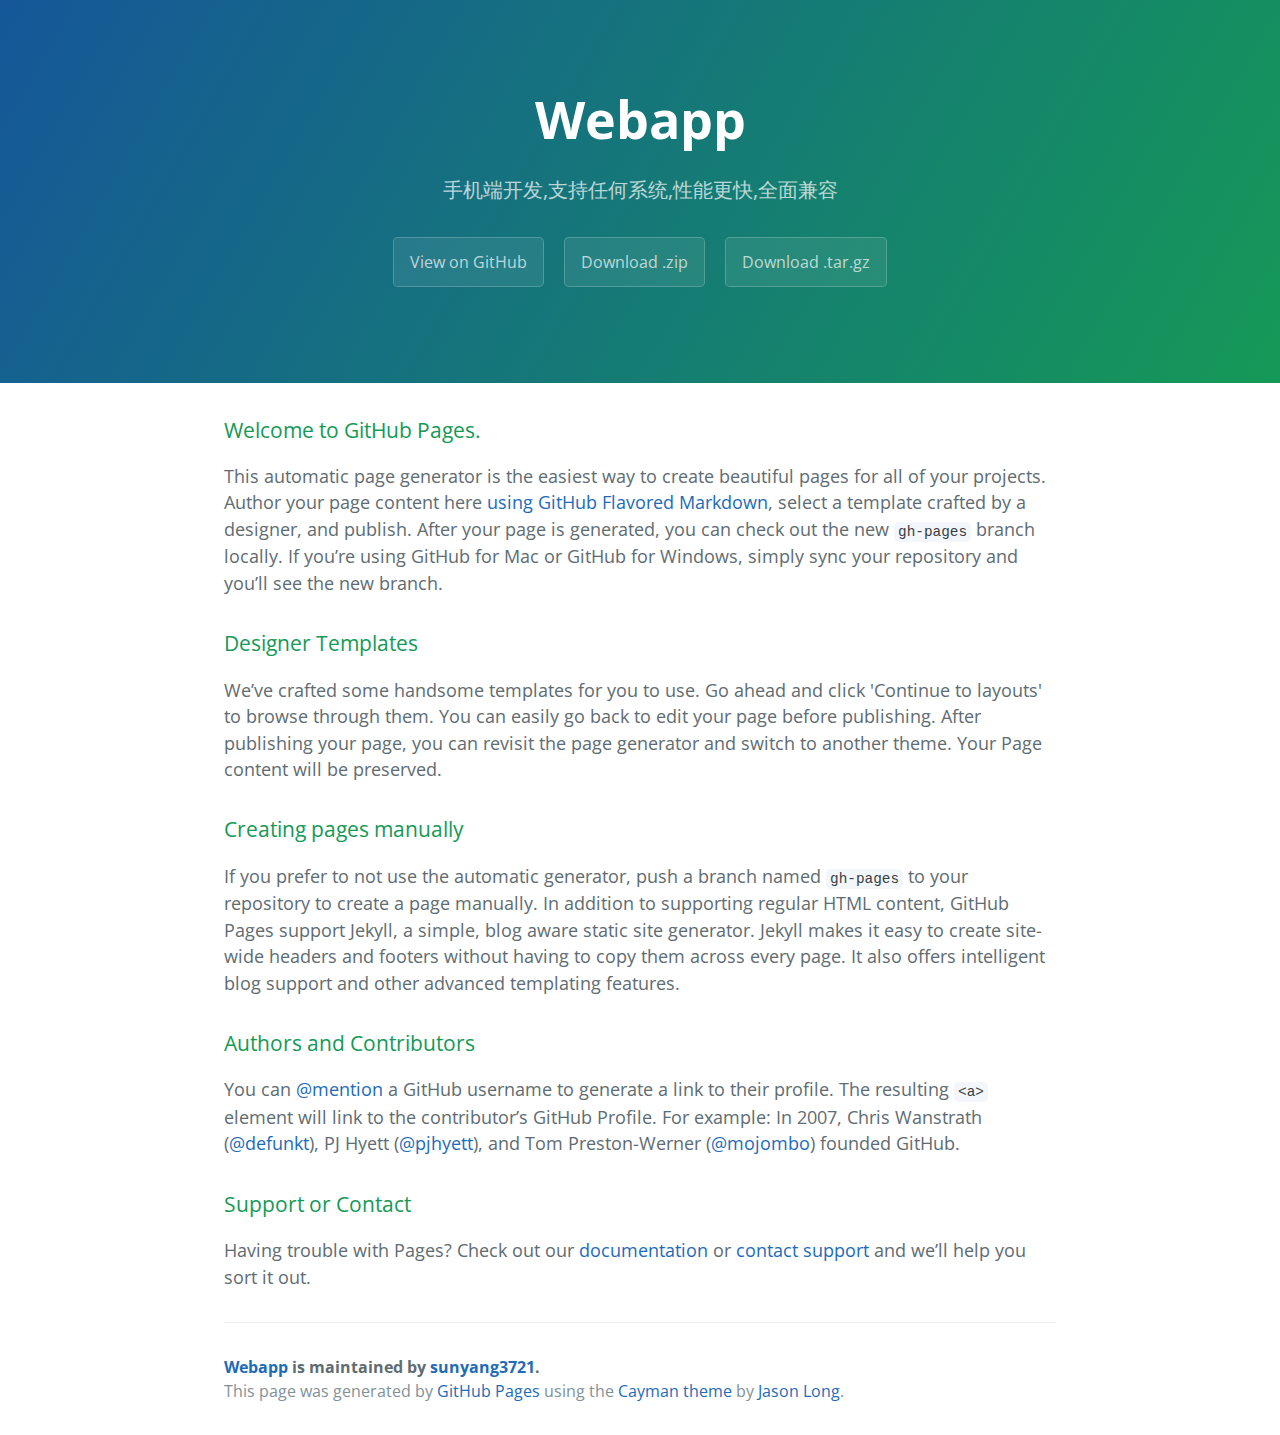
<file: index.html>
<!DOCTYPE html>
<html lang="en-us">
  <head>
    <meta charset="UTF-8">
    <title>Webapp by sunyang3721</title>
    <meta name="viewport" content="width=device-width, initial-scale=1">
    <link rel="stylesheet" type="text/css" href="stylesheets/normalize.css" media="screen">
    <link href='http://fonts.googleapis.com/css?family=Open+Sans:400,700' rel='stylesheet' type='text/css'>
    <link rel="stylesheet" type="text/css" href="stylesheets/stylesheet.css" media="screen">
    <link rel="stylesheet" type="text/css" href="stylesheets/github-light.css" media="screen">
  </head>
  <body>
    <section class="page-header">
      <h1 class="project-name">Webapp</h1>
      <h2 class="project-tagline">手机端开发,支持任何系统,性能更快,全面兼容</h2>
      <a href="https://github.com/sunyang3721/webapp" class="btn">View on GitHub</a>
      <a href="https://github.com/sunyang3721/webapp/zipball/master" class="btn">Download .zip</a>
      <a href="https://github.com/sunyang3721/webapp/tarball/master" class="btn">Download .tar.gz</a>
    </section>

    <section class="main-content">
      <h3>
<a id="welcome-to-github-pages" class="anchor" href="#welcome-to-github-pages" aria-hidden="true"><span class="octicon octicon-link"></span></a>Welcome to GitHub Pages.</h3>

<p>This automatic page generator is the easiest way to create beautiful pages for all of your projects. Author your page content here <a href="https://guides.github.com/features/mastering-markdown/">using GitHub Flavored Markdown</a>, select a template crafted by a designer, and publish. After your page is generated, you can check out the new <code>gh-pages</code> branch locally. If you’re using GitHub for Mac or GitHub for Windows, simply sync your repository and you’ll see the new branch.</p>

<h3>
<a id="designer-templates" class="anchor" href="#designer-templates" aria-hidden="true"><span class="octicon octicon-link"></span></a>Designer Templates</h3>

<p>We’ve crafted some handsome templates for you to use. Go ahead and click 'Continue to layouts' to browse through them. You can easily go back to edit your page before publishing. After publishing your page, you can revisit the page generator and switch to another theme. Your Page content will be preserved.</p>

<h3>
<a id="creating-pages-manually" class="anchor" href="#creating-pages-manually" aria-hidden="true"><span class="octicon octicon-link"></span></a>Creating pages manually</h3>

<p>If you prefer to not use the automatic generator, push a branch named <code>gh-pages</code> to your repository to create a page manually. In addition to supporting regular HTML content, GitHub Pages support Jekyll, a simple, blog aware static site generator. Jekyll makes it easy to create site-wide headers and footers without having to copy them across every page. It also offers intelligent blog support and other advanced templating features.</p>

<h3>
<a id="authors-and-contributors" class="anchor" href="#authors-and-contributors" aria-hidden="true"><span class="octicon octicon-link"></span></a>Authors and Contributors</h3>

<p>You can <a href="https://github.com/blog/821" class="user-mention">@mention</a> a GitHub username to generate a link to their profile. The resulting <code>&lt;a&gt;</code> element will link to the contributor’s GitHub Profile. For example: In 2007, Chris Wanstrath (<a href="https://github.com/defunkt" class="user-mention">@defunkt</a>), PJ Hyett (<a href="https://github.com/pjhyett" class="user-mention">@pjhyett</a>), and Tom Preston-Werner (<a href="https://github.com/mojombo" class="user-mention">@mojombo</a>) founded GitHub.</p>

<h3>
<a id="support-or-contact" class="anchor" href="#support-or-contact" aria-hidden="true"><span class="octicon octicon-link"></span></a>Support or Contact</h3>

<p>Having trouble with Pages? Check out our <a href="https://help.github.com/pages">documentation</a> or <a href="https://github.com/contact">contact support</a> and we’ll help you sort it out.</p>

      <footer class="site-footer">
        <span class="site-footer-owner"><a href="https://github.com/sunyang3721/webapp">Webapp</a> is maintained by <a href="https://github.com/sunyang3721">sunyang3721</a>.</span>

        <span class="site-footer-credits">This page was generated by <a href="https://pages.github.com">GitHub Pages</a> using the <a href="https://github.com/jasonlong/cayman-theme">Cayman theme</a> by <a href="https://twitter.com/jasonlong">Jason Long</a>.</span>
      </footer>

    </section>

  
  </body>
</html>
</file>
<file: stylesheets/stylesheet.css>
* {
  box-sizing: border-box; }

body {
  padding: 0;
  margin: 0;
  font-family: "Open Sans", "Helvetica Neue", Helvetica, Arial, sans-serif;
  font-size: 16px;
  line-height: 1.5;
  color: #606c71; }

a {
  color: #1e6bb8;
  text-decoration: none; }
  a:hover {
    text-decoration: underline; }

.btn {
  display: inline-block;
  margin-bottom: 1rem;
  color: rgba(255, 255, 255, 0.7);
  background-color: rgba(255, 255, 255, 0.08);
  border-color: rgba(255, 255, 255, 0.2);
  border-style: solid;
  border-width: 1px;
  border-radius: 0.3rem;
  transition: color 0.2s, background-color 0.2s, border-color 0.2s; }
  .btn + .btn {
    margin-left: 1rem; }

.btn:hover {
  color: rgba(255, 255, 255, 0.8);
  text-decoration: none;
  background-color: rgba(255, 255, 255, 0.2);
  border-color: rgba(255, 255, 255, 0.3); }

@media screen and (min-width: 64em) {
  .btn {
    padding: 0.75rem 1rem; } }

@media screen and (min-width: 42em) and (max-width: 64em) {
  .btn {
    padding: 0.6rem 0.9rem;
    font-size: 0.9rem; } }

@media screen and (max-width: 42em) {
  .btn {
    display: block;
    width: 100%;
    padding: 0.75rem;
    font-size: 0.9rem; }
    .btn + .btn {
      margin-top: 1rem;
      margin-left: 0; } }

.page-header {
  color: #fff;
  text-align: center;
  background-color: #159957;
  background-image: linear-gradient(120deg, #155799, #159957); }

@media screen and (min-width: 64em) {
  .page-header {
    padding: 5rem 6rem; } }

@media screen and (min-width: 42em) and (max-width: 64em) {
  .page-header {
    padding: 3rem 4rem; } }

@media screen and (max-width: 42em) {
  .page-header {
    padding: 2rem 1rem; } }

.project-name {
  margin-top: 0;
  margin-bottom: 0.1rem; }

@media screen and (min-width: 64em) {
  .project-name {
    font-size: 3.25rem; } }

@media screen and (min-width: 42em) and (max-width: 64em) {
  .project-name {
    font-size: 2.25rem; } }

@media screen and (max-width: 42em) {
  .project-name {
    font-size: 1.75rem; } }

.project-tagline {
  margin-bottom: 2rem;
  font-weight: normal;
  opacity: 0.7; }

@media screen and (min-width: 64em) {
  .project-tagline {
    font-size: 1.25rem; } }

@media screen and (min-width: 42em) and (max-width: 64em) {
  .project-tagline {
    font-size: 1.15rem; } }

@media screen and (max-width: 42em) {
  .project-tagline {
    font-size: 1rem; } }

.main-content :first-child {
  margin-top: 0; }
.main-content img {
  max-width: 100%; }
.main-content h1, .main-content h2, .main-content h3, .main-content h4, .main-content h5, .main-content h6 {
  margin-top: 2rem;
  margin-bottom: 1rem;
  font-weight: normal;
  color: #159957; }
.main-content p {
  margin-bottom: 1em; }
.main-content code {
  padding: 2px 4px;
  font-family: Consolas, "Liberation Mono", Menlo, Courier, monospace;
  font-size: 0.9rem;
  color: #383e41;
  background-color: #f3f6fa;
  border-radius: 0.3rem; }
.main-content pre {
  padding: 0.8rem;
  margin-top: 0;
  margin-bottom: 1rem;
  font: 1rem Consolas, "Liberation Mono", Menlo, Courier, monospace;
  color: #567482;
  word-wrap: normal;
  background-color: #f3f6fa;
  border: solid 1px #dce6f0;
  border-radius: 0.3rem; }
  .main-content pre > code {
    padding: 0;
    margin: 0;
    font-size: 0.9rem;
    color: #567482;
    word-break: normal;
    white-space: pre;
    background: transparent;
    border: 0; }
.main-content .highlight {
  margin-bottom: 1rem; }
  .main-content .highlight pre {
    margin-bottom: 0;
    word-break: normal; }
.main-content .highlight pre, .main-content pre {
  padding: 0.8rem;
  overflow: auto;
  font-size: 0.9rem;
  line-height: 1.45;
  border-radius: 0.3rem; }
.main-content pre code, .main-content pre tt {
  display: inline;
  max-width: initial;
  padding: 0;
  margin: 0;
  overflow: initial;
  line-height: inherit;
  word-wrap: normal;
  background-color: transparent;
  border: 0; }
  .main-content pre code:before, .main-content pre code:after, .main-content pre tt:before, .main-content pre tt:after {
    content: normal; }
.main-content ul, .main-content ol {
  margin-top: 0; }
.main-content blockquote {
  padding: 0 1rem;
  margin-left: 0;
  color: #819198;
  border-left: 0.3rem solid #dce6f0; }
  .main-content blockquote > :first-child {
    margin-top: 0; }
  .main-content blockquote > :last-child {
    margin-bottom: 0; }
.main-content table {
  display: block;
  width: 100%;
  overflow: auto;
  word-break: normal;
  word-break: keep-all; }
  .main-content table th {
    font-weight: bold; }
  .main-content table th, .main-content table td {
    padding: 0.5rem 1rem;
    border: 1px solid #e9ebec; }
.main-content dl {
  padding: 0; }
  .main-content dl dt {
    padding: 0;
    margin-top: 1rem;
    font-size: 1rem;
    font-weight: bold; }
  .main-content dl dd {
    padding: 0;
    margin-bottom: 1rem; }
.main-content hr {
  height: 2px;
  padding: 0;
  margin: 1rem 0;
  background-color: #eff0f1;
  border: 0; }

@media screen and (min-width: 64em) {
  .main-content {
    max-width: 64rem;
    padding: 2rem 6rem;
    margin: 0 auto;
    font-size: 1.1rem; } }

@media screen and (min-width: 42em) and (max-width: 64em) {
  .main-content {
    padding: 2rem 4rem;
    font-size: 1.1rem; } }

@media screen and (max-width: 42em) {
  .main-content {
    padding: 2rem 1rem;
    font-size: 1rem; } }

.site-footer {
  padding-top: 2rem;
  margin-top: 2rem;
  border-top: solid 1px #eff0f1; }

.site-footer-owner {
  display: block;
  font-weight: bold; }

.site-footer-credits {
  color: #819198; }

@media screen and (min-width: 64em) {
  .site-footer {
    font-size: 1rem; } }

@media screen and (min-width: 42em) and (max-width: 64em) {
  .site-footer {
    font-size: 1rem; } }

@media screen and (max-width: 42em) {
  .site-footer {
    font-size: 0.9rem; } }
</file>
<file: stylesheets/github-light.css>
/*
   Copyright 2014 GitHub Inc.

   Licensed under the Apache License, Version 2.0 (the "License");
   you may not use this file except in compliance with the License.
   You may obtain a copy of the License at

       http://www.apache.org/licenses/LICENSE-2.0

   Unless required by applicable law or agreed to in writing, software
   distributed under the License is distributed on an "AS IS" BASIS,
   WITHOUT WARRANTIES OR CONDITIONS OF ANY KIND, either express or implied.
   See the License for the specific language governing permissions and
   limitations under the License.

*/

.pl-c /* comment */ {
  color: #969896;
}

.pl-c1      /* constant, markup.raw, meta.diff.header, meta.module-reference, meta.property-name, support, support.constant, support.variable, variable.other.constant */,
.pl-s .pl-v /* string variable */ {
  color: #0086b3;
}

.pl-e  /* entity */,
.pl-en /* entity.name */ {
  color: #795da3;
}

.pl-s .pl-s1 /* string source */,
.pl-smi      /* storage.modifier.import, storage.modifier.package, storage.type.java, variable.other, variable.parameter.function */ {
  color: #333;
}

.pl-ent /* entity.name.tag */ {
  color: #63a35c;
}

.pl-k /* keyword, storage, storage.type */ {
  color: #a71d5d;
}

.pl-pds              /* punctuation.definition.string, string.regexp.character-class */,
.pl-s                /* string */,
.pl-s .pl-pse .pl-s1 /* string punctuation.section.embedded source */,
.pl-sr               /* string.regexp */,
.pl-sr .pl-cce       /* string.regexp constant.character.escape */,
.pl-sr .pl-sra       /* string.regexp string.regexp.arbitrary-repitition */,
.pl-sr .pl-sre       /* string.regexp source.ruby.embedded */ {
  color: #183691;
}

.pl-v /* variable */ {
  color: #ed6a43;
}

.pl-id /* invalid.deprecated */ {
  color: #b52a1d;
}

.pl-ii /* invalid.illegal */ {
  background-color: #b52a1d;
  color: #f8f8f8;
}

.pl-sr .pl-cce /* string.regexp constant.character.escape */ {
  color: #63a35c;
  font-weight: bold;
}

.pl-ml /* markup.list */ {
  color: #693a17;
}

.pl-mh        /* markup.heading */,
.pl-mh .pl-en /* markup.heading entity.name */,
.pl-ms        /* meta.separator */ {
  color: #1d3e81;
  font-weight: bold;
}

.pl-mq /* markup.quote */ {
  color: #008080;
}

.pl-mi /* markup.italic */ {
  color: #333;
  font-style: italic;
}

.pl-mb /* markup.bold */ {
  color: #333;
  font-weight: bold;
}

.pl-md /* markup.deleted, meta.diff.header.from-file */ {
  background-color: #ffecec;
  color: #bd2c00;
}

.pl-mi1 /* markup.inserted, meta.diff.header.to-file */ {
  background-color: #eaffea;
  color: #55a532;
}

.pl-mdr /* meta.diff.range */ {
  color: #795da3;
  font-weight: bold;
}

.pl-mo /* meta.output */ {
  color: #1d3e81;
}
</file>
